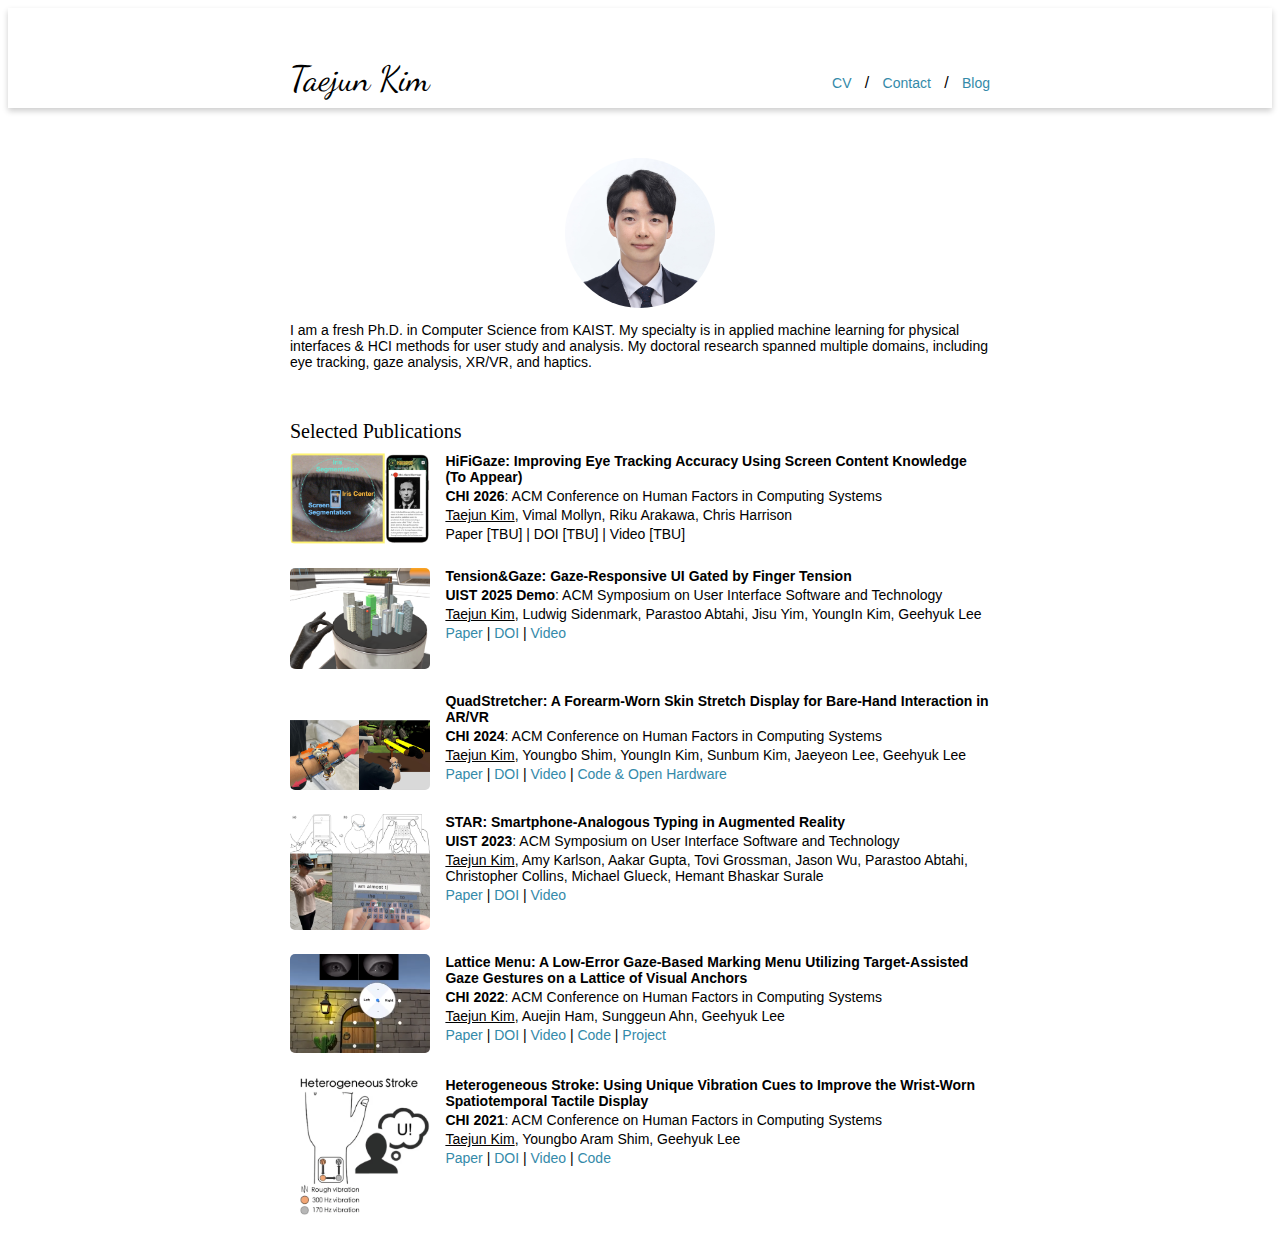
<file: index.html>
<!DOCTYPE html>
<html>
<head>
	<meta charset="utf-8">
	<meta name="viewport" content="width=device-width, initial-scale=1.0">
	<link rel="icon" type="image/png" sizes="32x32" href="img/TitleIcon.png">
	<title>Taejun Kim</title>

	<!-- CSS -->
	<link rel="stylesheet" href="icon_style.css">
	<link rel="stylesheet" type="text/css" href="design_style.css">	
	<link rel="stylesheet" type="text/css" href="fontsheet.css">	
	<style>
@import url('https://fonts.googleapis.com/css2?family=Dancing+Script:wght@700&family=Inconsolata:wght@400;500;600&family=Noto+Sans&family=Roboto+Mono&display=swap');
</style>
	<!-- JS -->
	<!-- Google Font -->
</head>
<body>
	<div class="navbar-large" style="font-family: 'SegoeUI', sans-serif;"> 
		<div class="navbar-small">
			<a class="name pull-left" href="./index.html" style="font-family: 'Dancing Script'; font-size: 35px;">Taejun Kim</a>
			<ul class="pull-right">
				<a class="pink" href="paper/CV_Taejun.pdf"  style="font-size: 14px;">CV</a>
				&nbsp / &nbsp
				<a class="pink" href="contact.html" style="font-size: 14px;">Contact</a>
				&nbsp / &nbsp
				<a class="pink" href="https://velog.io/@taejun13" style="font-size: 14px;">Blog</a>
				
			</ul>
		</div>
	</div>
	<div class="container" style="font-family: 'SegoeUI', sans-serif;"> 

		<img class="profileImage" src="img/profileImage.jpg" style="width:150px;"></img>

		<p> I am a fresh Ph.D. in Computer Science from KAIST. My specialty is in applied machine learning for physical interfaces & HCI methods for user study and analysis. My doctoral research spanned multiple domains, including eye tracking, gaze analysis, XR/VR, and haptics.

		<p class="section">Selected Publications</p>
		<div class="publications">
			<div class ="row">
				<div class="column left">
					<img class="overviewImg" src="img/hifigaze.png"></img>
				</div>
				<div class="column right">
					<p class="pub1">HiFiGaze: Improving Eye Tracking Accuracy Using Screen Content Knowledge (To Appear)</p>
					<p class="pub2"><b>CHI 2026</b>: ACM Conference on Human Factors in Computing Systems</p>
					<p class="pub3"> <u>Taejun Kim</u>, Vimal Mollyn, Riku Arakawa, Chris Harrison</p>
					<p class="pub4"> Paper [TBU] | DOI [TBU] | Video [TBU]
				</div>	
			</div>
			<div class ="row">
				<div class="column left">
					<img class="overviewImg" src="img/tensionGaze.png"></img>
				</div>
				<div class="column right">
					<p class="pub1">Tension&Gaze: Gaze-Responsive UI Gated by Finger Tension</p>
					<p class="pub2"><b>UIST 2025 Demo</b>: ACM Symposium on User Interface Software and Technology</p>
					<p class="pub3"> <u>Taejun Kim</u>, Ludwig Sidenmark, Parastoo Abtahi, Jisu Yim, YoungIn Kim, Geehyuk Lee</p>
					<p class="pub4"> <a class="pink" href="paper/tensiongaze_paper.pdf">Paper</a> | <a class="pink" href="https://doi.org/10.1145/3746058.3759018">DOI</a> | <a class="pink" href="https://www.youtube.com/watch?v=PtJy642D3kM">Video</a>
				</div>	
			</div>
			<div class ="row">
				<div class="column left">
					<img class="overviewImg" src="img/QuadStretcher.png"></img>
				</div>
				<div class="column right">
					<p class="pub1">QuadStretcher: A Forearm-Worn Skin Stretch Display for Bare-Hand Interaction in AR/VR</p>
					<p class="pub2"><b>CHI 2024</b>: ACM Conference on Human Factors in Computing Systems</p>
					<p class="pub3"> <u>Taejun Kim</u>, Youngbo Shim, YoungIn Kim, Sunbum Kim, Jaeyeon Lee, Geehyuk Lee</p>
					<p class="pub4"> <a class="pink" href="paper/quadstretcher_paper.pdf">Paper</a> | <a class="pink" href="https://doi.org/10.1145/3613904.3642067">DOI</a> | <a class="pink" href="https://youtu.be/0LicmByEknI?si=OyfPEogyuplR_x_U">Video</a> | <a class="pink" href="https://github.com/taejun20/QuadStretcher">Code & Open Hardware</a>
				</div>	
			</div>
			<div class ="row">
				<div class="column left">
					<img class="overviewImg" src="img/star.png"></img>
				</div>
				<div class="column right">
					<p class="pub1">STAR: Smartphone-Analogous Typing in Augmented Reality</p>
					<p class="pub2"><b>UIST 2023</b>: ACM Symposium on User Interface Software and Technology</p>
					<p class="pub3"> <u>Taejun Kim</u>, Amy Karlson, Aakar Gupta, Tovi Grossman, Jason Wu, Parastoo Abtahi, Christopher Collins, Michael Glueck, Hemant Bhaskar Surale</p>
					<p class="pub4"> <a class="pink" href="paper/star_paper.pdf">Paper</a>  | <a class="pink" href="https://doi.org/10.1145/3586183.3606803">DOI</a> | <a class="pink" href="https://youtu.be/aB0OnlVDSUE">Video</a>
				</div>	
			</div>
			<div class ="row">
				<div class="column left">
					<img class="overviewImg" src="img/latticeMenu.png"></img>
				</div>
				<div class="column right">
					<p class="pub1">Lattice Menu: A Low-Error Gaze-Based Marking Menu Utilizing Target-Assisted Gaze Gestures on a Lattice of Visual Anchors</p>
					<p class="pub2"><b>CHI 2022</b>: ACM Conference on Human Factors in Computing Systems</p>
					<p class="pub3"> <u>Taejun Kim</u>, <a href="https://uxerham.com/">Auejin Ham</a>, <a href="https://sunggeunahn.github.io/">Sunggeun Ahn</a>, <a href="https://hcil.kaist.ac.kr/geehyuk-lee/">Geehyuk Lee</a></p>
					<p class="pub4"> <a class="pink" href="paper/LatticeMenu_paper.pdf">Paper</a> | <a class="pink" href="https://doi.org/10.1145/3491102.3501977">DOI</a> | <a class="pink" href="https://youtu.be/p9zJ8-umYQk">Video</a> | <a class="pink" href="https://github.com/taejun20/LatticeMenu">Code</a> | <a class="pink" href="projectPage/LatticeMenu.html">Project</a> </p>
				</div>	
			</div>
			<!--
			<div class ="row">
				<div class="column left">
					<img class="overviewImg" src="img/quadStretch.png"></img>
				</div>
				<div class="column right">
					<p class="pub1">QuadStretch: A Forearm-wearable Multi-dimensional Skin Stretch Display for Immersive VR Haptic Feedback [Best Demo Award]</p>
					<p class="pub2"><b>CHI 2022 Interactivity</b>: ACM Conference on Human Factors in Computing Systems</p>
					<p class="pub3">Youngbo Aram Shim, <u>Taejun Kim</u>, Geehyuk Lee</p>
					<p class="pub4"> <a class="pink" href="paper/QuadStretch_paper.pdf">Paper</a> | <a class="pink" href="https://doi.org/10.1145/3491101.3519908">DOI</a> | <a class="pink" href=https://www.youtube.com/watch?v=cFHtCib06S8&t=235s>Video</a> | <a class="pink" href="https://github.com/YoungboShim/QuadStretch-demo">Code</a></p>
				</div>	
			</div>
			-->
			<div class ="row">
				<div class="column left">
					<img class="overviewImg" src="img/heteroStroke.png"></img>
				</div>
				<div class="column right">
					<p class="pub1">Heterogeneous Stroke: Using Unique Vibration Cues to Improve the Wrist-Worn Spatiotemporal Tactile Display</p>
					<p class="pub2"><b>CHI 2021</b>: ACM Conference on Human Factors in Computing Systems</p>
					<p class="pub3"><u>Taejun Kim</u>, Youngbo Aram Shim, Geehyuk Lee</p>
					<p class="pub4"> <a class="pink" href="paper/heteroStroke_paper.pdf">Paper</a> | <a class="pink" href="https://dl.acm.org/doi/abs/10.1145/3411764.3445448">DOI</a> | <a class="pink" href="https://youtu.be/Qc-zFCvWwCI">Video</a> | <a class="pink" href="https://github.com/taejun20/HeterogeneousStroke">Code</a> </p>
				</div>	
			</div>
		</div>
	</div>
</body>
</html>
</file>
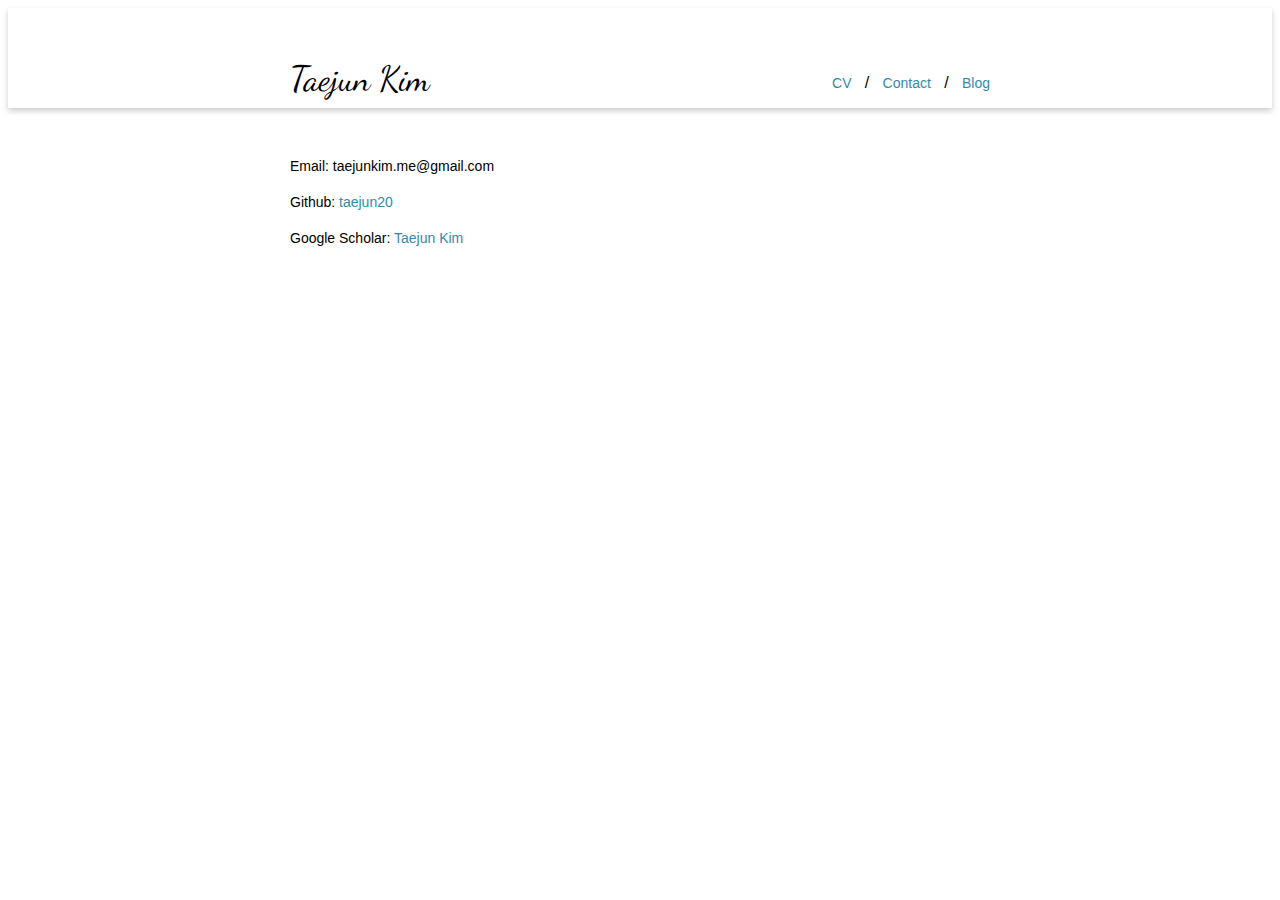
<file: contact.html>
<!DOCTYPE html>
<html>
<head>
	<meta charset="utf-8">
	<meta name="viewport" content="width=device-width, initial-scale=1.0">
	<link rel="icon" type="image/png" sizes="32x32" href="img/TitleIcon.png">
	<title>Taejun Kim</title>

	<!-- CSS -->
	<link rel="stylesheet" href="icon_style.css">
	<link rel="stylesheet" type="text/css" href="design_style.css">	
	<link rel="stylesheet" type="text/css" href="fontsheet.css">	
	<style>
@import url('https://fonts.googleapis.com/css2?family=Dancing+Script:wght@700&family=Inconsolata:wght@400;500;600&family=Noto+Sans&family=Roboto+Mono&display=swap');
</style>
	<!-- JS -->
	<!-- Google Font -->
</head>
<body>
	<div class="navbar-large" style="font-family: 'SegoeUI', sans-serif;"> 
		<div class="navbar-small">
			<a class="name pull-left" href="./index.html" style="font-family: 'Dancing Script'; font-size: 35px;">Taejun Kim</a>
			<ul class="pull-right">
				<a class="pink" href="paper/CV.pdf"  style="font-size: 14px;">CV</a>
				&nbsp / &nbsp
				<a class="pink" href="contact.html" style="font-size: 14px;">Contact</a>
				&nbsp / &nbsp
				<a class="pink" href="https://taejun1.notion.site/Blog-313ab95e8e9080ac8d42c42dc2dbb830" style="font-size: 14px;">Blog</a>
				
			</ul>
		</div>
	</div>
	<div class="container" style="font-family: 'SegoeUI', sans-serif;"> 

		<p class="contact" style="margin: 50px 0px 0px 0px;">Email: taejunkim.me@gmail.com</p>
		<p class="contact">Github: <a class="pink" href="https://github.com/taejun20">taejun20</a></p>
		<p class="contact">Google Scholar: <a class="pink" href="https://scholar.google.com/citations?hl=ko&user=k8p4WdoAAAAJ">Taejun Kim</a></p>

		

	</div>
</body>
</html>
</file>
<file: icon_style.css>
.fa {
padding: 8px;
font-size: 15px;
width: 30px;
margin-bottom: 3px;
text-align: center;
text-decoration: none;
border-radius: 10%;
border: none;
}

/* Add a hover effect if you want */
.fa:hover {
  opacity: 0.7;
}
.fa-facebook {
  background: #3B5998;
  color: white;
}
.fa-facebook:hover {
  background: #356ac3;
  color: white;
  text-decoration:none;
}

.fa-scholar{
  background: #356ac3;
  color: white;
  content:url("./img/google_scholar.png");
  vertical-align: middle;
}

.fa-scholar:hover {
  background: #3B5998;
  color: white;
  text-decoration:none;
  content:url("./img/google_scholar.png");
  display: inline-block;
  background-position:center;
  background-size:cover;
  vertical-align: middle;
}

.fa-cv{
  background: #10D896;
  color: white;
  content:url("./img/cv_logo.png");
  vertical-align: middle;
}

.fa-cv:hover {
  background: #10D896;
  color: white;
  text-decoration:none;
  content:url("./img/cv_logo.png");
  display: inline-block;
  background-position:center;
  background-size:cover;
  vertical-align: middle;
}

.fa-twitter{
  background: #55ACEE;
  color: white;
}
.fa-twitter:hover{
  background: #55ACEE;
  color: white;
  text-decoration:none;
}

.fa-instagram{
  background: #DD2A7B;
  color: white;
}
.fa-instagram:hover{
  background: #DD2A7B;
  color: white;
  text-decoration: none;
}

.fa-youtube{
  background: #E62117;
  color: white;
}
.fa-youtube:hover{
  background: #E62117;
  color: white;
  text-decoration: none;
}

.fa-github{
  background: #211F1F;
  color: white;
}
.fa-github:hover{
  background: #211F1F;
  color: white;
  text-decoration: none;
}

.fa-linkedin{
  background: #0077B5;
  color: white;
}
.fa-linkedin:hover{
  background: #0077B5;
  color: white;
  text-decoration: none;
}

.fa-google{
  background: #EA4335;
  color: white;
}
.fa-google:hover{
  background: #EA4335;
  color: white;
  text-decoration: none;
}
</file>
<file: design_style.css>
p {
  font-size: 14px;
}

h2 {
  font-size: 20px;
}

p.section {
  font-family: Tahoma;
  font-size: 20px;
  margin:  50px 0px 10px 0px ;
}

a {
  color: black;
  text-decoration: none;
}

a.pink {
  color: #348AA9;
  text-decoration: none;
}s

a.name {
  color: black;
}

a:hover {
  color: #348AA9;
}

.pull-left {
    float: left;
}
.pull-right {
    float: right;
}

.navbar-large {
  display:  block;
  background:  white;
  box-shadow: 0px 3px 6px 0px rgb(0 0 0 / 20%);
}

.navbar-small {
  background:  white;
  padding: 50px 0 50px 0;
  max-width:  700px;
  margin:  auto;  
}

/*
$max-width: 700px;
$med-width: 600px;
$small-width: 480px;
*/

.container {
  background:  white;
  padding: 0px 20px;
  max-width:  700px;
  margin:  auto; 
}

/* For mobile */
@media (max-width: 800px) {
  .container {
    background:  white;
    padding: 0px 20px;
    max-width:  700px;
    margin:  auto; 
  }
}


@media (max-width: 500px) {
  .navbar-small {
    text-align: center;
    padding: 10px 0 1px 0;
  }

  .pull-left {
    float: none;
  }
  .pull-right {
    float: none;
    padding: 0px 0 0px 0px;
  }

}



.alignCenter {
  display: block;
  margin-left: auto;
  margin-right: auto;
}


.profileImage {
  width: 30%;
  border-radius: 100%;
  display: block;
  margin-left: auto;
  margin-right: auto;
  margin-top: 50px;
}

.projectImg {
 width:  100%;
}

.contact {
  margin: 20px 0px 0px 0px;
}

.overviewImg {
  width: 100%;
  border-radius: 5px;
  margin:  0px 0px 0px 0px;
}

.row:after {
  content: "";
  display: table;
  clear: both;
  margin:  0px 0px 20px 0px;
}

.column {
  float: left;
}

.left {
  width: 20%;
  margin:  0px 2.2% 0px 0px;
}

.right {
  width: 77.8%;
}

.pub1 {
  margin:  0px 0px 0px 0px;
  font-size: 14px;
  font-weight: 600;
}

.pub2 {
  margin:  3px 0px 0px 0px;
  font-size: 14px;
}

.pub3 {
  margin:  3px 0px 0px 0px;
  font-size: 14px;
}

.pub4 {
  margin:  3px 0px 0px 0px;
}


.pex1 {
  margin:  0px 0px 0px 0px;
}

.pex2 {
  margin:  0px 0px 15px 0px;
}

.award1 {
  margin:  0px 0px 0px 0px;
}

.award2 {
  margin:  0px 0px 15px 0px;
}

.talk1 {
  margin:  0px 0px 0px 0px;
}

.talk2 {
  margin:  0px 0px 15px 0px;
}

.service1 {
  margin:  0px 0px 10px 0px;
}

.service2 {
  margin:  3px 0px 0px 0px;
}
</file>
<file: fontsheet.css>
/*! Generated by Font Squirrel (https://www.fontsquirrel.com) on April 10, 2023 */



@font-face {
    font-family: 'segoe_uiregular';
    src: url('https://taejun20.github.io/font/segoe_ui-webfont.woff2') format('woff2'),
         url('https://taejun20.github.io/font/segoe_ui-webfont.woff') format('woff');
    font-weight: normal;
    font-style: normal;

}




@font-face {
    font-family: 'segoe_uiitalic';
    src: url('https://taejun20.github.io/font/segoe_ui_italic-webfont.woff2') format('woff2'),
         url('https://taejun20.github.io/font/segoe_ui_italic-webfont.woff') format('woff');
    font-weight: normal;
    font-style: normal;

}




@font-face {
    font-family: 'segoe_uibold';
    src: url('https://taejun20.github.io/font/segoe_ui_bold-webfont.woff2') format('woff2'),
         url('https://taejun20.github.io/font/segoe_ui_bold-webfont.woff') format('woff');
    font-weight: normal;
    font-style: normal;

}




@font-face {
    font-family: 'segoe_uibold_italic';
    src: url('https://taejun20.github.io/font/segoe_ui_bold_italic-webfont.woff2') format('woff2'),
         url('https://taejun20.github.io/font/segoe_ui_bold_italic-webfont.woff') format('woff');
    font-weight: normal;
    font-style: normal;

}




@font-face {
    font-family: 'dancing_scriptregular';
    src: url('https://taejun20.github.io/font/dancingscript-variablefont_wght-webfont.woff2') format('woff2'),
         url('https://taejun20.github.io/font/dancingscript-variablefont_wght-webfont.woff') format('woff');
    font-weight: normal;
    font-style: normal;

}
</file>
